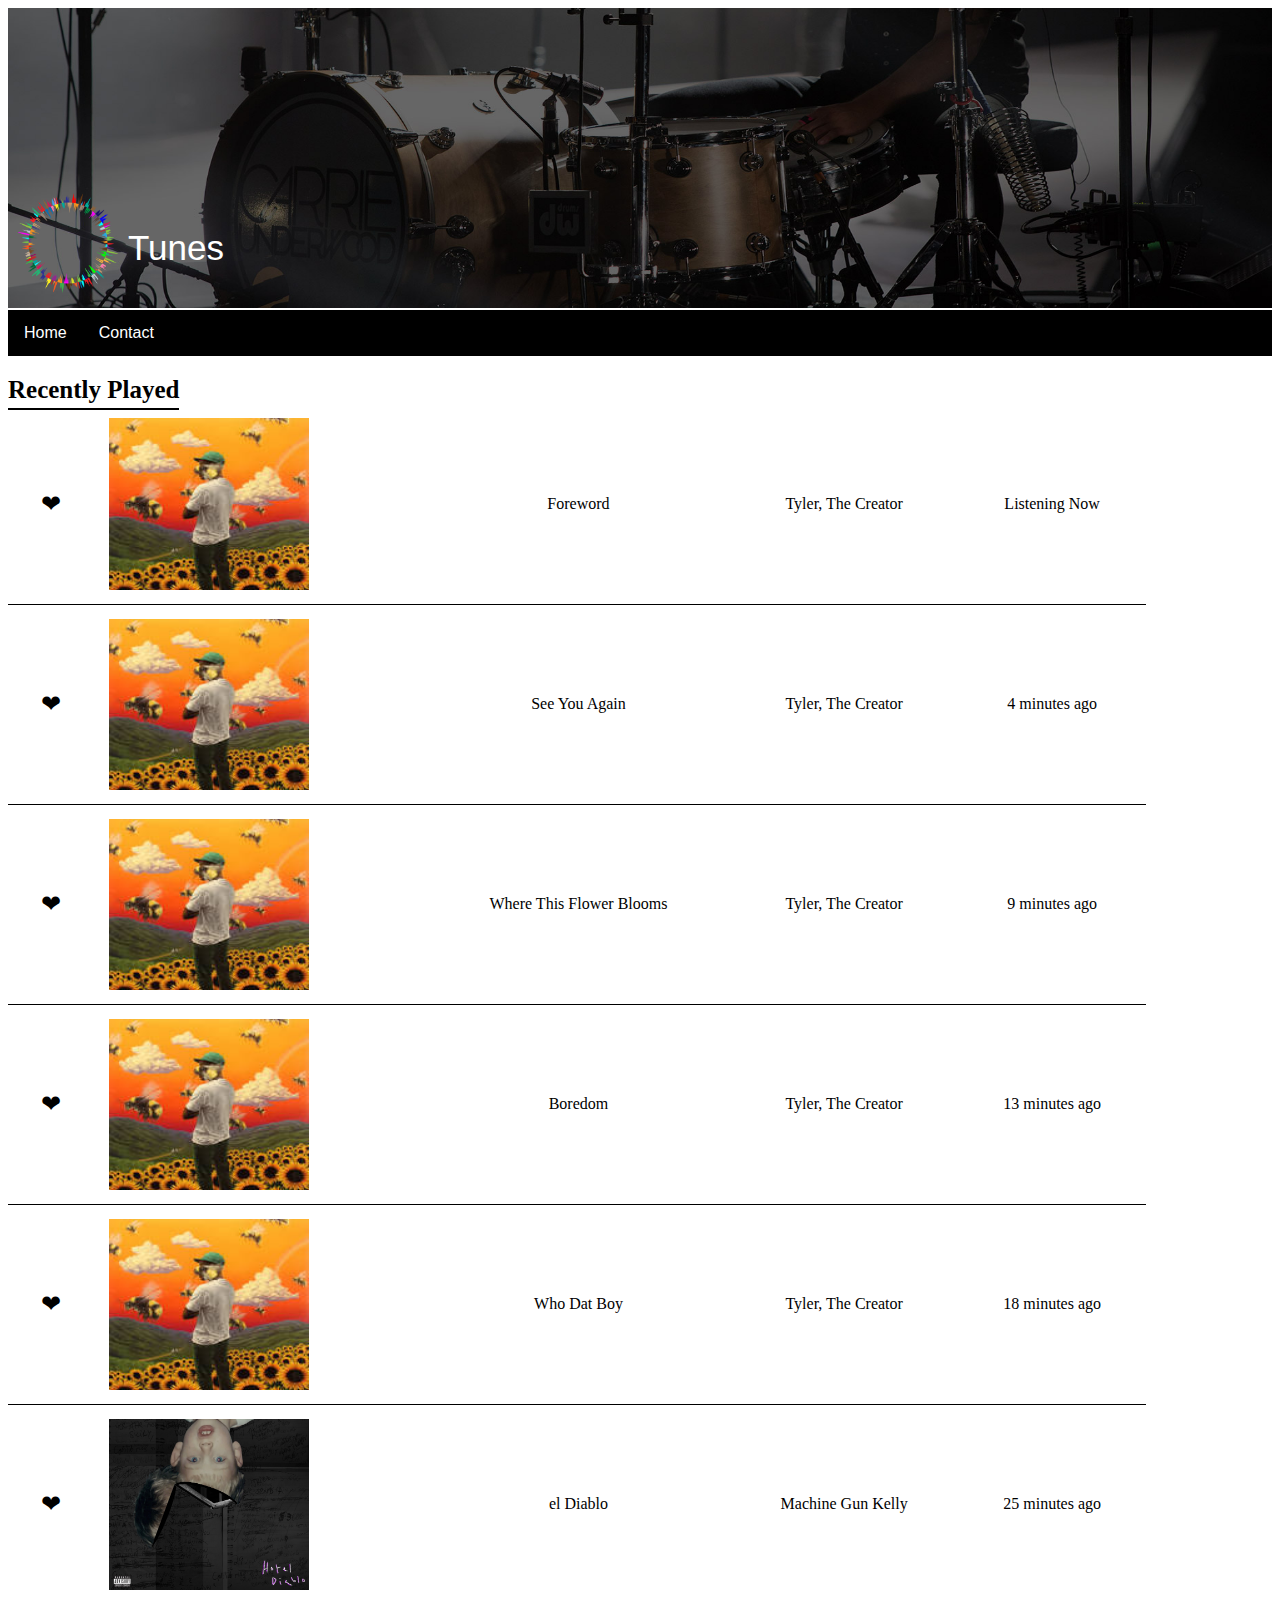
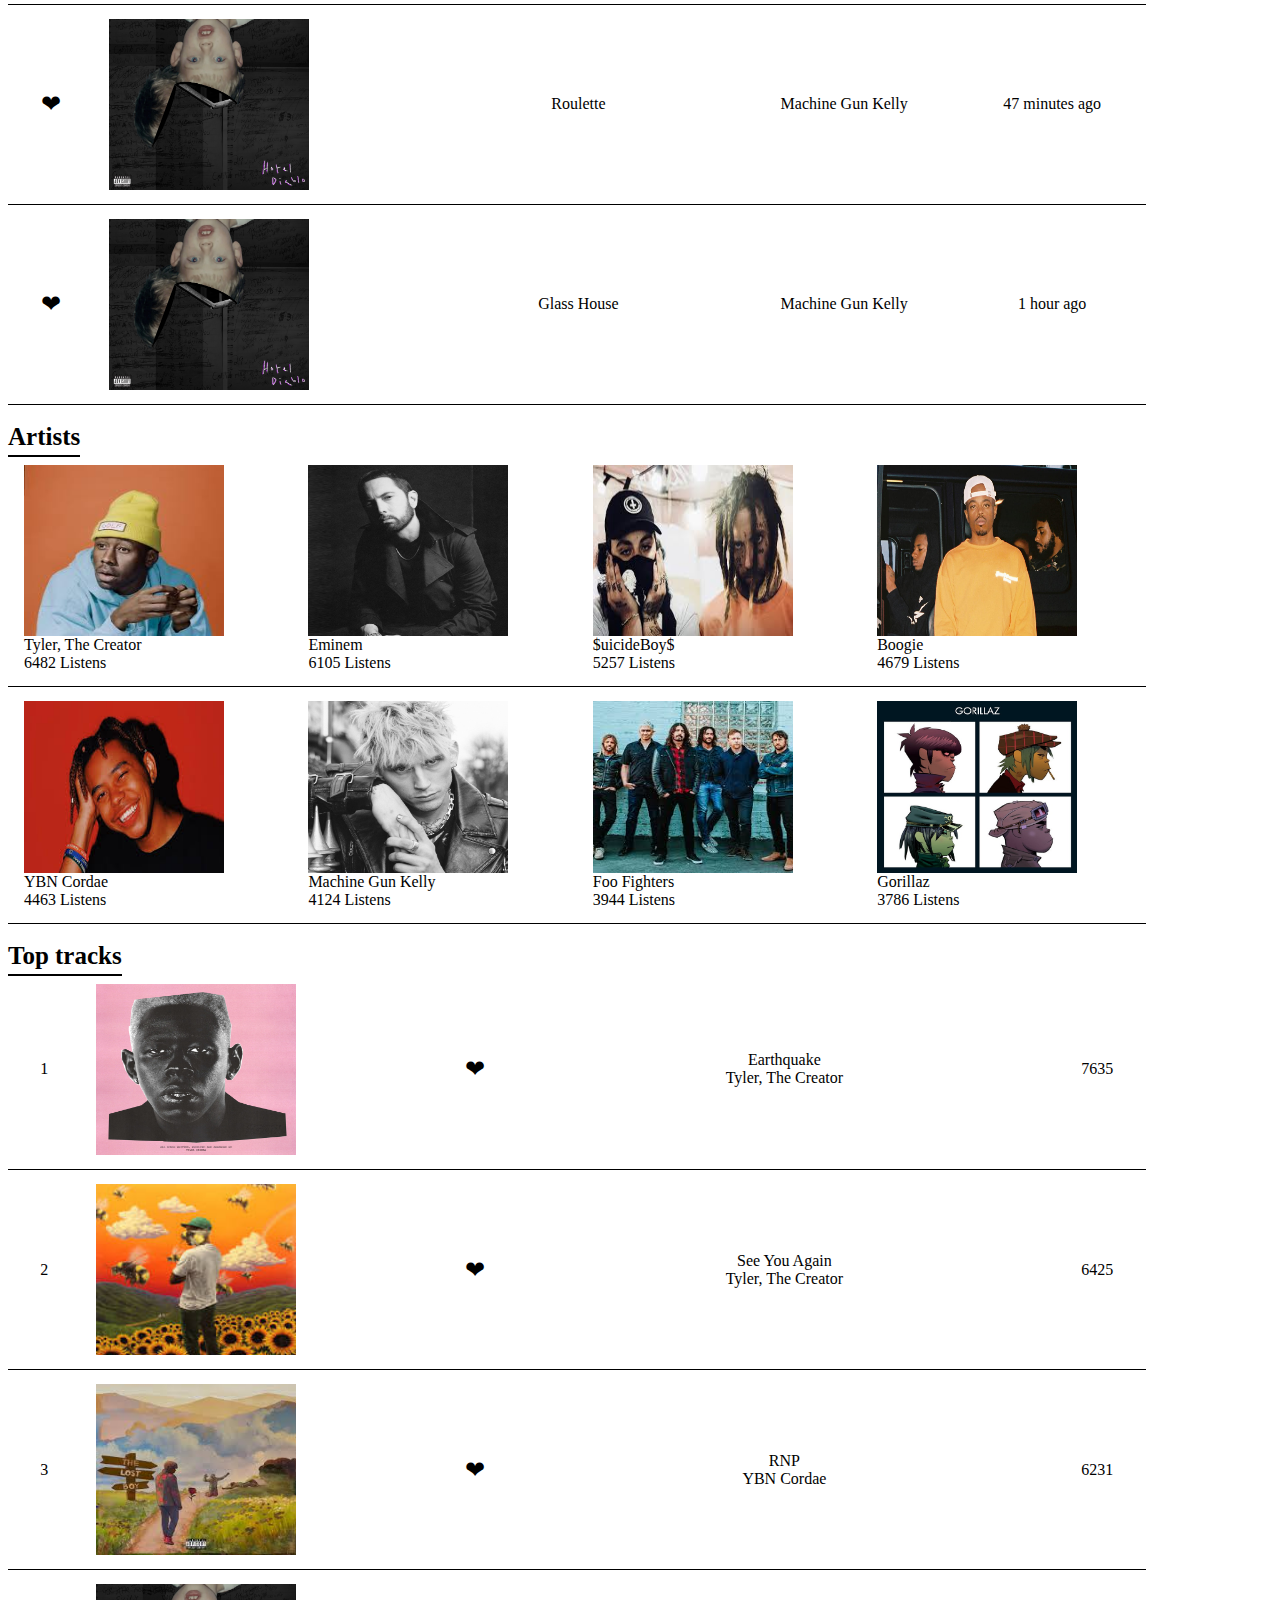
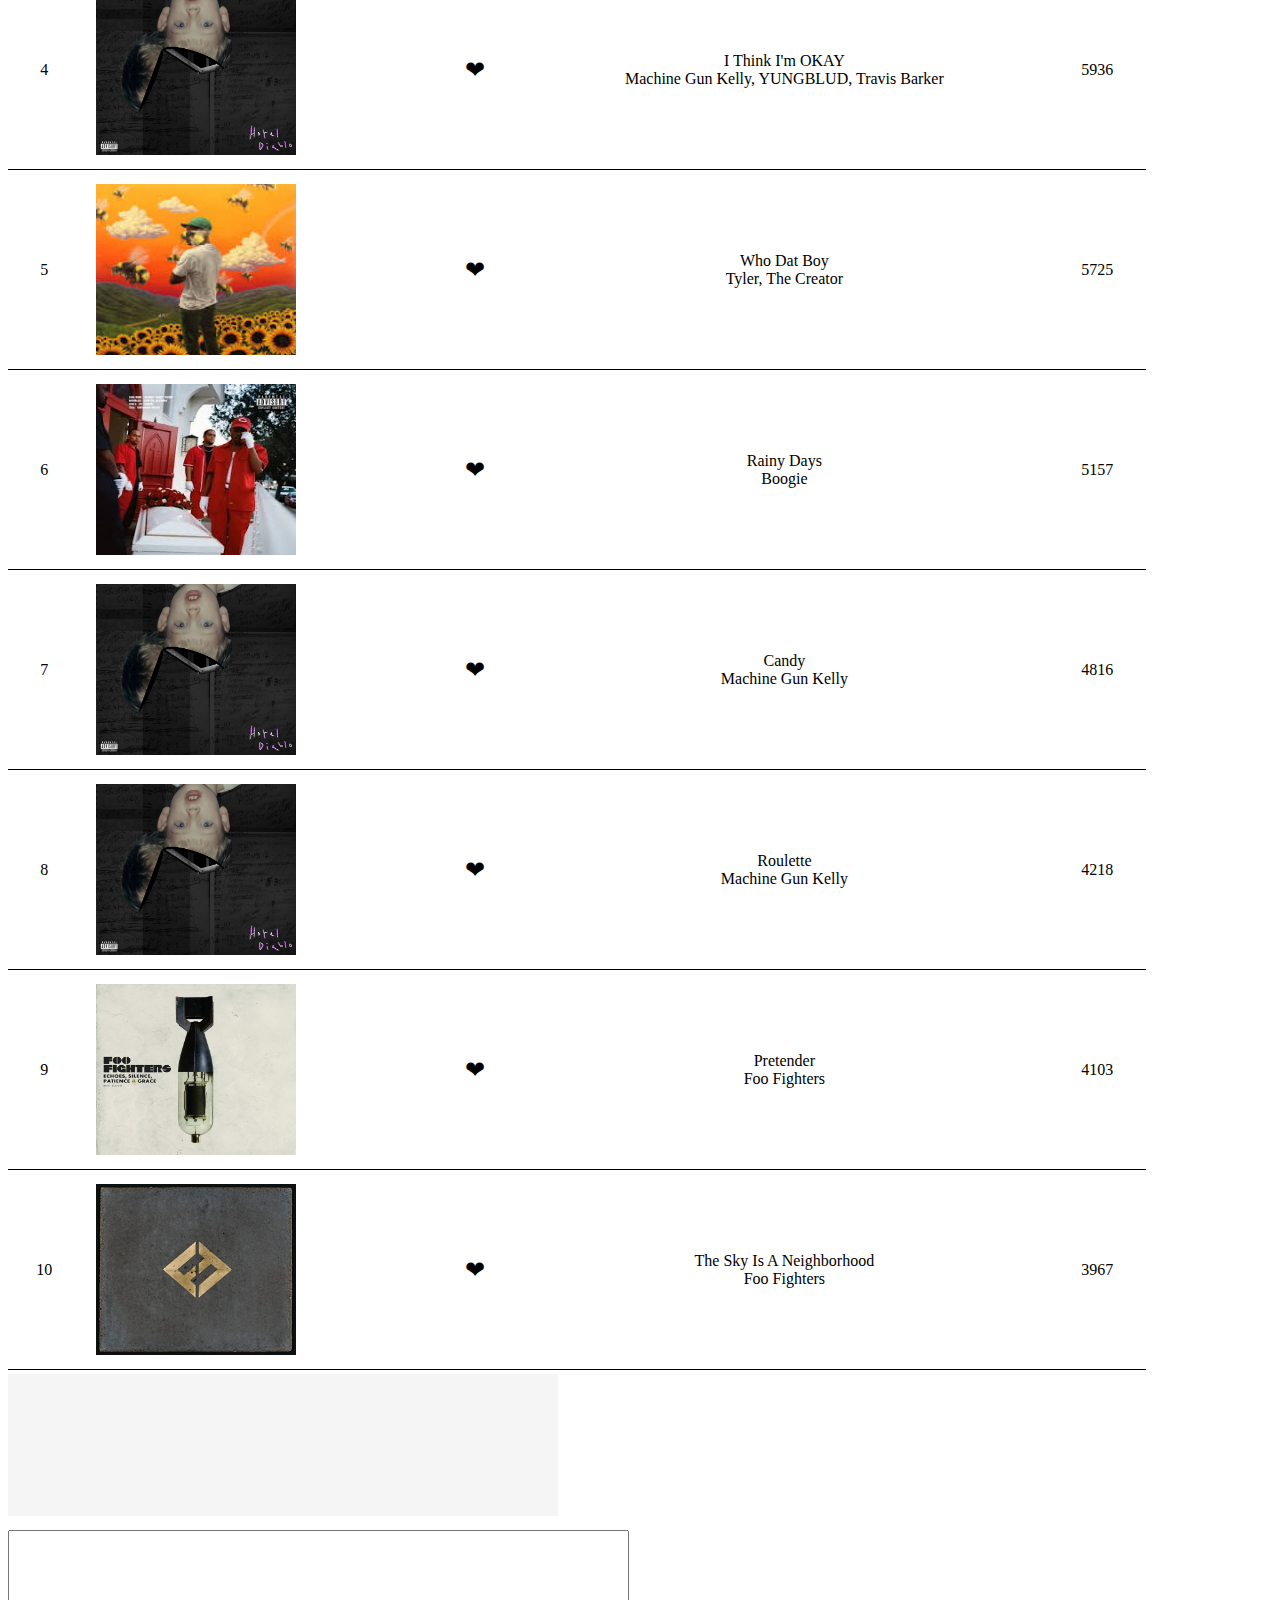
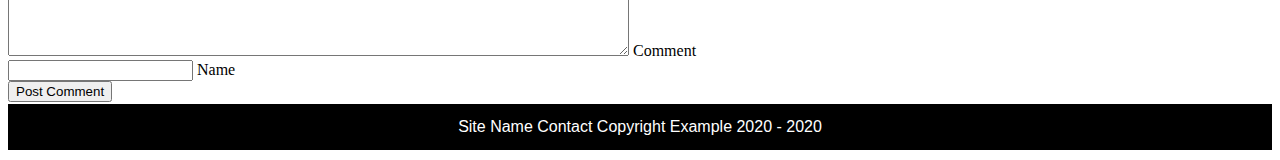
<file: index.html>
<!DOCTYPE html>
<html lang="en">
  <head>
    <meta charset="UTF-8" />
    <meta name="viewport" content="width=device-width, initial-scale=1" />
    <meta http-equiv="X-UA-Compatible" content="ie=edge" />
    <link rel="stylesheet" href="Assets/styles.css" />
    <title>Assignment 1</title>
  </head>

  <body>
    <header>
      <div class="container">
        <img id="image" src="Assets/Images/Banner.jpg" alt="Banner" />
        <img
          id="logo"
          src="Assets/Images/logo.png"
          alt="Logo"
          class="bottom-left2"
        />
        <div class="bottom-left">Tunes</div>
      </div>
    </header>

    <nav class="nav">
      <a href="index.html">Home</a>
      <a href="Contact.html">Contact</a>
    </nav>

    <br />
    <b>Recently Played</b>
    <br />
    <div id="table"></div>
    <br />
    <b>Artists</b>
    <br />
    <div id="artists"></div>
    <div id="artists2"></div>
    <br />
    <b>Top tracks</b>
    <br />
    <div id="tracks"></div>

    <div class="para" id="para"></div>
    <form class="info">
      <textarea
        id="comment"
        name="comment"
        maxlength="400"
        cols="75"
        rows="8"
      ></textarea>
      <label for="comment">Comment</label>
      <br />
      <input id="name" type="text" name="name" />
      <label for="name">Name</label>
      <br />
      <input
        type="button"
        onclick="getcomment()"
        value="Post Comment"
        name="button"
      />
      <br />
    </form>

    <footer>
      Site Name Contact Copyright Example 2020 - 2020
    </footer>
    <script src="Assets/javascript.js"></script>
  </body>
</html>
</file>
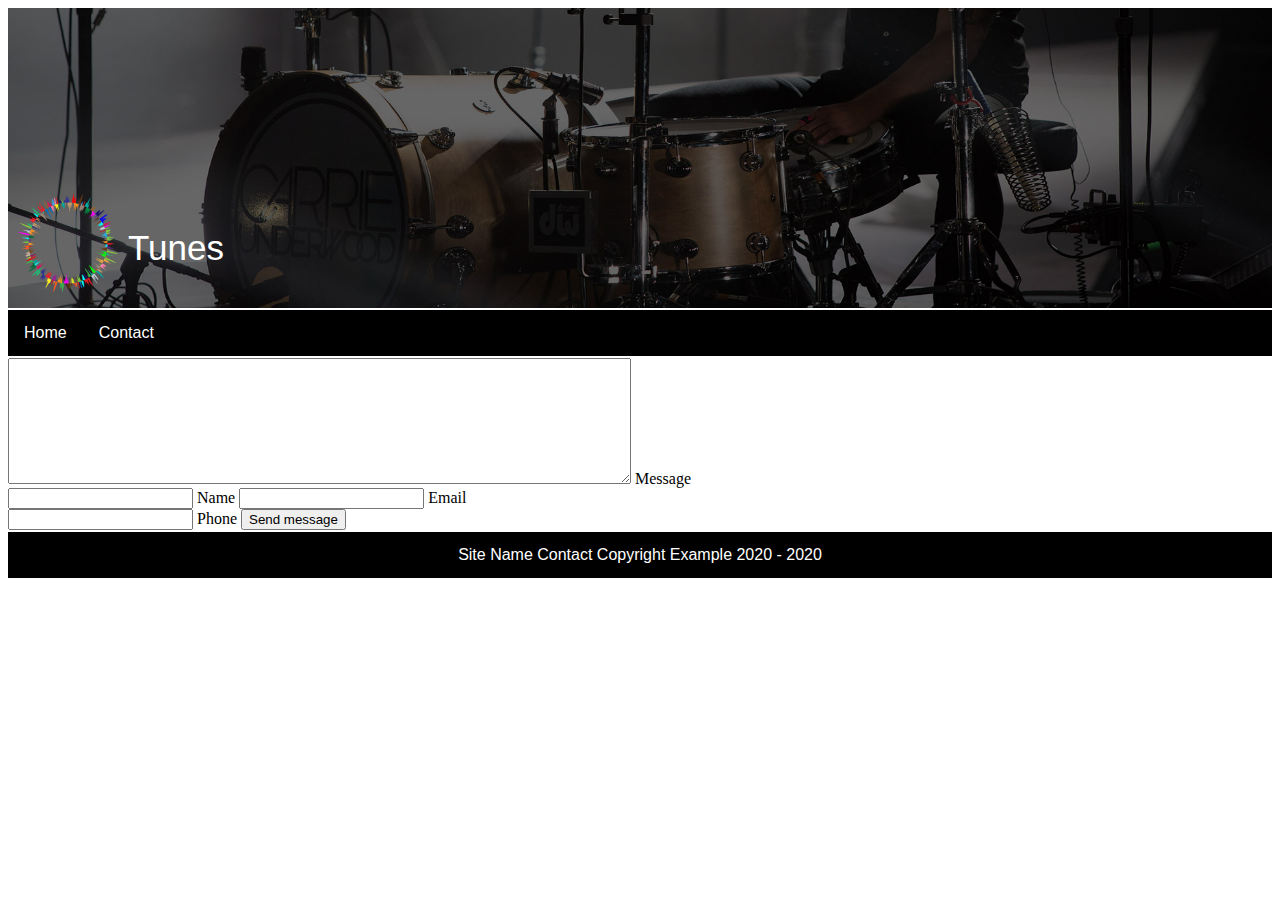
<file: Contact.html>
<!DOCTYPE html>
<html lang="en">
  <head>
    <meta charset="UTF-8" />
    <meta name="viewport" content="width=device-width, initial-scale=1.0" />
    <meta http-equiv="X-UA-Compatible" content="ie=edge" />
    <link rel="stylesheet" href="Assets/styles.css" />
    <title>AtoyoT/Contact</title>
  </head>
  <body>
    <header>
      <div class="container">
        <img id="image" src="Assets/Images/Banner.jpg" alt="Banner" />
        <img
          id="logo"
          src="Assets/Images/logo.png"
          alt="Logo"
          class="bottom-left2"
        />
        <div class="bottom-left">Tunes</div>
      </div>
    </header>

    <nav class="nav">
      <a href="index.html">Home</a>
      <a href="Contact.html">Contact</a>
    </nav>

    <form class="info">
      <textarea
        id="message"
        name="message"
        maxlength="400"
        cols="75"
        rows="8"
      ></textarea>
      <label for="message">Message</label>
      <br />
      <input id="name" type="text" name="name" />
      <label for="name">Name</label>
      <input id="email" type="email" name="email" />
      <label for="email">Email</label>
      <br />
      <input id="phone" type="tel" name="phone" />
      <label for="phone">Phone</label>
      <input
        type="submit"
        onclick="sendMessage()"
        value="Send message"
        name="button"
      />
      <br />
    </form>

    <footer>
      Site Name Contact Copyright Example 2020 - 2020
    </footer>
    <script src="Assets/javascript.js"></script>
  </body>
</html>
</file>
<file: Assets/styles.css>
* {
  box-sizing: border-box;
}

.container {
  position: relative;
  text-align: center;
  color: white;
  font-family: Arial, Helvetica, sans-serif;
  font-size: 35px;
}

b {
  font-size: 25px;
  border-bottom: 2px solid black;
  padding-bottom: 5px;
}

.grid {
  text-align: left;
}

.bottom-left {
  position: absolute;
  bottom: 40px;
  left: 120px;
}

.bottom-left2 {
  position: absolute;
  bottom: 15px;
  left: 10px;
}

header img {
  width: 100%;
  height: 300px;
}

.nav {
  overflow: hidden;
  border-top: 2px solid white;
  border-bottom: 2px solid white;
  background-color: black;
  font-family: Arial;
}

.nav a {
  float: left;
  color: white;
  text-decoration: none;
  text-align: center;
  padding: 14px 16px;
  font-size: 16px;
}

#logo {
  height: 100px;
  width: 100px;
  vertical-align: middle;
}

.dropDown {
  float: left;
  overflow: hidden;
}

.dropDown .dropBtn {
  font-size: 16px;
  padding: 14px 16px;
  color: white;
  border: none;
  outline: none;
  margin: 0;
  background-color: inherit;
  font-family: inherit;
}

.nav a:hover,
.dropDown:hover .dropBtn {
  background-color: red;
}

.dropDown-Content {
  display: none;
  position: absolute;
  background-color: gray;
  min-width: 160px;
  box-shadow: 0px 8px 16px 0px rgba(0, 0, 0, 0.2);
  z-index: 1;
}

.dropDown-Content a {
  float: none;
  color: white;
  padding: 14px 16px;
  text-decoration: none;
  display: block;
  text-align: left;
}

.dropDown-Content a:hover {
  background-color: lightgray;
}

.dropDown:hover .dropDown-Content {
  display: block;
}

body {
  background-color: white;
}

footer {
  color: white;
  text-decoration: none;
  text-align: center;
  padding: 14px 16px;
  font-size: 16px;
  overflow: hidden;
  border-top: 2px solid white;
  border-bottom: 2px solid white;
  background-color: black;
  font-family: Arial;
}

table {
  border-collapse: collapse;
  width: 90%;
}

th {
  height: 20px;
  border-bottom: 1px solid black;
}

tr:hover {
  background-color: lightgray;
}

td {
  color: black;
  text-align: center;
  padding: 14px 16px;
  font-size: 16px;
  border-bottom: 1px solid black;
  height: 200px;
}

img {
  width: 200px;
  height: 100%;
  display: block;
}

.para {
  color: black;
  text-align: left;
  font-size: 16px;
  font-family: Arial;
  width: 550px;
  height: 150px;
  color: black;
  background-color: whitesmoke;
  border-top: 4px solid white;
  border-bottom: 4px solid white;
  margin-bottom: 10px;
}

.screen-reader {
  border: 0;
  clip: rect(0, 0, 0, 0);
  height: 1px;
  margin: -1px;
  overflow: hidden;
  padding: 0;
  position: absolute;
  white-space: nowrap;
  width: 1px;
}
.heart {
  background: none;
  border: none;
  font-size: 1.5em;
  padding: 0 0.15em;
}

.heart.selected {
  color: red;
}

.mainPara {
  display: flex;
  flex-wrap: wrap;
  justify-content: center;
}
</file>
